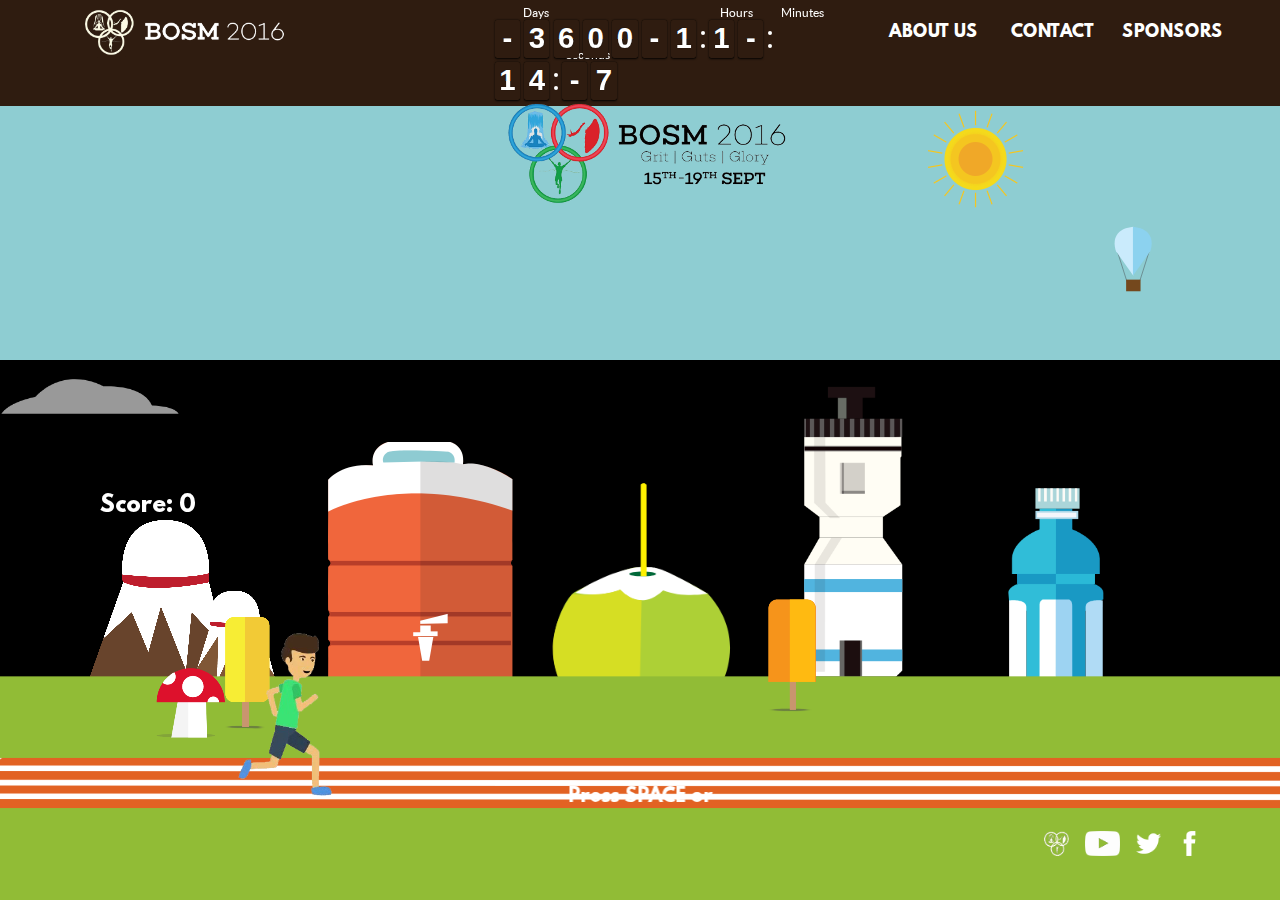
<file: index.html>
<html>

<head>
    <title>
        BOSM 2016 | GRIT GUTS GLORY | BITS Pilani
    </title>


    <meta name="description" content="With the last year's edition
    witnessing phenomenal participation from colleges both from India and abroad,
    the 31st edition guarantees excitement well supplemented by floodlit matches
    in the evening and the unbridled enthusiasm of the crowds for highly
    competitive track and off-track events, in the true spirit of sportsmanship
    and camaraderie. 15th September - 19th September. BOSM 2016. Come, battle it
    out, with grit and guts, in pursuit of glory.">
    <meta name="viewport" content="width=device-width">

    <meta name="robots" content="index, follow">
    <meta name="googlebot" content="index, follow">
    <meta http-equiv="content-language" content="EN">
    <meta name="copyright" content="Copyright © 2016 Department Of Visual Media, BITS Pilani">
    <meta name="author" content="Department Of Visual Media, BITS Pilani">
    <meta name="email" content="dvm@bits-bits.org">
    <meta name="rating" content="general">
    <meta name="distribution" content="Global">
    <meta name="revisit-after" content="2 days">

    <meta property="og:title" content="BOSM 2016 | International Sports Festival |BITS Pilani">
    <meta property="og:site_name" content="BOSM Intro">
    <meta property="ogx:url" content="http://www.bits-bosm.org/">
    <meta property="og:description" content="With the last year's edition
    witnessing phenomenal participation from colleges both from India and abroad,
    the 31st edition guarantees excitement well supplemented by floodlit matches
    in the evening and the unbridled enthusiasm of the crowds for highly
    competitive track and off-track events, in the true spirit of sportsmanship
    and camaraderie. 15th September - 19th September. BOSM 2016. Come, battle it
    out, with grit and guts, in pursuit of glory.">
    <meta property="og:image" content="http://www.bits-bosm.org/img/ogimage.png">
    <meta property="og:type" content="website">


    <link rel="stylesheet" href="./css/style.css">
    <link rel="stylesheet" href="./css/flipclock.css">
    <link rel="shortcut icon" href="./img/favicon.ico" />
    <script type="text/javascript" src="./js/phaser-arcade-physics.min.js"></script>
    <script src="./js/jquery.min.js"></script>
    <script type="text/javascript" src="./js/flipclock.min.js"></script>
</head>

<body  onload="loader()" >
    <div id="cover" class="cover">
        <img src="./img/loading.gif" id="loader" class="loader"/>
    </div>
    <div id="pageWrap">
        <div id="header">

            <div id="logoNav">
                <img id="logoWhite" src="./img/logoWhite.png">
            </div>
            <div id="countdown">
                <div id="clockWrap">
                    <div id="clock"></div>
                </div>
            </div>
            <div id="nav">
                <div id="about">
                    <p>ABOUT US</p>
                </div>
                <div id="contact">
                    <p>CONTACT</p>
                </div>
                <div id="sponsors">
                    <p>SPONSORS</p>
                </div>
            </div>


        </div>


        <div id="logoWrap">
            <img id="logo" src="./img/logo.png" alt="">
        </div>

        <img id="balloon" src="./img/balloon.svg" alt="">
        <div id="game">
        </div>
        <div id="bottomCover">
            <iframe id="fblike" src="https://www.facebook.com/plugins/like.php?href=https%3A%2F%2Fwww.facebook.com%2Fbosmbitspilani&amp;
            width=200&amp;layout=button_count&amp;action=like&amp;show_faces=false&amp;share=false&amp;
            height=21" scrolling="no" frameborder="0" id="fblike" allowTransparency="true"></iframe>

            <div id="social">
                <a href="http://bits-bosm.org/2015main" target="_blank"><img id="bosm15" src="./img/bosm15white.png" onmouseover="this.src='./img/bosm15c.png'" onmouseout="this.src='./img/bosm15white.png'"></a>
                <a href="http://www.youtube.com/user/bitsbosm" target="_blank"><img id="yout" src="./img/youtube32.png" onmouseover="this.src='./img/youtube32c.png'" onmouseout="this.src='./img/youtube32.png'"></a>
                <a href="https://twitter.com/BOSM_BITSPilani" target="_blank"><img id="twt" src="./img/twitter32.png" onmouseover="this.src='./img/twitter32c.png'" onmouseout="this.src='./img/twitter32.png'"></a>
                <a href="https://www.facebook.com/bosmbitspilani" target="_blank"><img id="fb" src="./img/facebook32.png" onmouseover="this.src='./img/facebook32c.png'" onmouseout="this.src='./img/facebook32.png'"></a>
            </div>

        </div>
        <img id="sun" src="./img/sun.png" alt="">

    </div>




    <div id="contentWrap">
        <div class="back"></div>
        <div class="centerDiv">
            <div class="close">X</div>
            <div id="headWrap">
                <div id="headTitle">

                </div>
            </div>
            <div class="textArea">
                <div class="textWrap">
                </div>
            </div>
        </div>
    </div>
    <!-- <img id="timer" src="./img/timer.svg" alt=""> -->
    <script>

         function loader()
        {
          $('#cover').css({"display":"none"});
        }


        // $("#contentWrap").hide();
        $("#about").click(function() {
            $("#headTitle").html("ABOUT US");
            $(".textWrap").html(' <h4 style="text-align:center;">"Courage is not the absence of fear. It is being afraid but being able to control that fear so that you are able to perform at your highest ability. That\'s what makes a champion."</h4> Because champions rise, champions fall, rise again, win it all. It is not about winning, it is about taking part and becoming your own potential.<br><br>The BITS Open Sports Meet, or BOSM, as all know it, is one of the largest student managed Sports fests of the country.<br>The four-day festival encompasses everything about sports.<br><br>Aimed at providing a platform to colleges from all over India to showcase their talents, promoting healthy competition, it gives attendees an opportunity to take part in a variety of sports and events.<br><br>With the last year\'s edition witnessing phenomenal participation from colleges both from India and abroad, the 31st edition guarantees excitement well supplemented by floodlit matches in the evening and the unbridled enthusiasm of the crowds for highly competitive track and off-track events, in the true spirit of sportsmanship and camaraderie.<br><br> 15th September - 19th September. BOSM 2016.<br><br>Come, battle it out, with grit and guts, in pursuit of glory.');
            $("#contentWrap").addClass('visible');
            $("#pageWrap").addClass('blur');
            $("#contentWrap .centerDiv").animate({
                top: '52%'
            }, 500);
        });

        $("#contact").click(function() {
            $("#headTitle").html("CONTACT");

            $("#contentWrap").addClass('visible');
            $(".textWrap").html('<ul class="subcategory"><li><b>For Correspondence and Registration</b><br>Karthik Maddipoti<br>+91-7240105158<br>pcr@bits-bosm.org</li><li><b>Sports Secretary</b><br>Zalak Shah<br>+91-8239823200<br>sportssecretary@bits-bosm.org</li></ul><ul class="subcategory"><li><b>For Scheduling and Events</b><br>Viraj Gandotra<br>+91-7728834719 <br>controls@bits-bosm.org</li><li><b>Joint Sports Secretary</b><br>Aditya Joshi<br>+91-9783099689<br>joshi@bits-bosm.org</li></ul><ul class="subcategory"><li><b>For Reception and Accommodation:</b><br>Shonhit Trehan<br>+91-8503855851<br>recnacc@bits-bosm.org</li><li><b>Joint Sports Secretary</b><br>Rushil Handa<br>+91-8107134586<br>rushil@bits-bosm.org </li></ul><ul class="subcategory"><li><b>For Sponsorship and Marketing</b><br>Arnav Anand<br>+91-9929014797<br>sponsorship@bits-bosm.org</li><li><b>Joint Sports Secretary</b><br>Malvika Paliwal<br>+91-7737801664<br>malvika@bits-bosm.org</li></ul><ul class="subcategory"><li><b>For Website Related Queries</b><br>webmaster@bits-bosm.org</li></ul>');
            $("#pageWrap").addClass('blur');
            $("#contentWrap .centerDiv").animate({
                top: '52%'
            }, 500);
        });



        $("#sponsors").click(function() {
            $("#headTitle").html("SPONSORS");

            $("#contentWrap").addClass('visible');
            $(".textWrap").html('<br><h4><a href="./bosm-brochure-2016.pdf" target="_blank">Click to view Brochure of BOSM 2016</a></h4><br><a href="./bosm-brochure-2016.pdf#page=23" target="_blank">Click to view Previous Sponsors</a>');
            $("#pageWrap").addClass('blur');
            $("#contentWrap .centerDiv").animate({
                top: '52%'
            }, 500);
        });
        $(".close,.back").click(function() {

            $(".centerDiv").animate({
                top: '50%',
            }, 500);
            setTimeout(function() {
                $("#contentWrap").removeClass('visible');
            }, 500);
            $("#pageWrap").removeClass('blur');

        })
    </script>

    <script src="./js/game.js"></script>
    <!-- <script src="./js/timer.js"></script> -->
    <script>
        var clock;

        $(document).ready(function() {
            var currentDate = new Date();
            var futureDate = new Date(2016, 8, 15);
            var diff = futureDate.getTime() / 1000 - currentDate.getTime() / 1000;
            clock = $('#clock').FlipClock(diff, {
                clockFace: 'DailyCounter',
                countdown: true
            });
        });

        setTimeout(function(){

        console.clear();

        console.log('%c  Developers: Partho Sarthi,Pulkit Aggarwal  ','background: #450f78; color: #fff');
        },2000);

        //Google analytics
        (function(i,s,o,g,r,a,m){i['GoogleAnalyticsObject']=r;i[r]=i[r]||function(){
        (i[r].q=i[r].q||[]).push(arguments)},i[r].l=1*new Date();a=s.createElement(o),
        m=s.getElementsByTagName(o)[0];a.async=1;a.src=g;m.parentNode.insertBefore(a,m)
        })(window,document,'script','https://www.google-analytics.com/analytics.js','ga');

        ga('create', 'UA-9546354-1', 'auto');
        ga('send', 'pageview');

        // $(document).bind("contextmenu",function(e) {
        //     e.preventDefault();
        // });
    </script>
</body>

</html>
</file>
<file: css/style.css>
@font-face {
    font-family: Lato;
    src: url(./Lato-Regular.ttf);
}
@font-face {
    font-family: League-Spartan;
    src: url(./leaguespartan-bold.ttf);
}
body {
    margin: 0;
    background-color: #8ECDD2;
    /* background-image: url(../img/ground.svg); */
    /* background-size:100vw 100vh; */
    
    overflow-x: hidden;
    background-repeat: no-repeat;
    /* background-origin: padding-box; */
    
    background-position: center top;
}
img {
    position: absolute;
    /* width:100%; */
}
a {
    text-decoration: none;
    color: black;
}
canvas {
    margin: 0;
}


.cover {    
            position: absolute;
            top: 0%;
            left: 0%;
            width: 100%;
            height: 100%;
            background-color: rgb(226,228,230);
            z-index:2001;
            text-align: center;
            
        }

.loader
{
    position: absolute;
    width: 500px;
    left: calc(50% - 250px);
    top:10%;
}

#header {
    /* background: url(../img/timer.svg);
	background-position: center top;
	background-size: cover; */
    
    position: absolute;
    /* display:inline; */
    
    z-index: 21;
    top: 0;
    left: 0;
    display: block;
    width: 100%;
    /* padding: 10px 20px; */
    
    margin: 0;
    padding: 0.7em 0;
    background: rgb(47, 28, 16);
    /* background-image:url(../img/screws.svg); */
    
    background-repeat: no-repeat;
    background-position: center center;
    /* background- */
    /* height:auto; */
}
#logoNav {
    position: absolute;
    left: 5em;
    top: 0px;
    margin: 3px 0;
    width: 213px;
}
#logoWhite {
    width: 100%;
    position: relative;
    float: left;
    /* margin: 0 auto; */
    
    display: block;
    /* padding-top:22px; */
}
#logoWrap {
    position: absolute;
    top: 10%;
    width: 100vw;
    left: 0;
}
#logo {
    position: relative;
    display: block;
    margin: 0 auto;
    left: 0;
    z-index: 100;
    width: 300px;
}
#pageWrap {
    transition: filter 0.4s;
    -webkit-transition: -webkit-filter 0.4s;
    -moz-transition: -moz-filter 0.4s;
    -o-transition: -o-filter 0.4s;
}
.blur {
    -webkit-filter: blur(1.1px);
}
#contentWrap {
    opacity: 0;
    top: 0;
    left: 0;
    display: block;
    z-index: 1000;
    /* position: absolute; */
    /* background:rgba(0,0,0,0.5); */
    
    height: 100%;
    /* 
	transition: all 0.2s;
	-webkit-transition: all 0.2s;
	-moz-transition: all 0.2s;
	-o-transition: all 0.2s; */
    /* position: ; */
}
.visible {
    opacity: 1 !important;
}
.back {
    position: absolute;
    top: 0;
    left: 0;
    z-index: 100;
    width: 100vw;
    height: 100vh;
    background: rgba(0, 0, 0, 0.5);
}
.centerDiv {
    position: relative;
    top: 50%;
    opacity: 0.9;
    transform: translateY(-50%);
    -webkit-transform: translateY(-50%);
    -moz-transform: translateY(-50%);
    -ms-transform: translateY(-50%);
    -o-transform: translateY(-50%);
    background: whitesmoke;
    width: 60%;
    height: 70%;
    margin: 0 auto;
    box-shadow: 0 0 20px 1px black;
    z-index: 100;
    /* overflow-y:scroll; */
}
#contentWrap p {
    z-index: 100;
}
#headWrap {
    height: 15%;
    width: 100%;
    background: rgb(221, 79, 78);
    /* #FF7273; */
}
#headTitle {
    display: block;
    position: relative;
    text-align: center;
    top: 33%;
    font-family: League-Spartan, sans-serif;
    color: white;
    font-size: 1.25em;
    /* text-shadow: 20px 10px 10px white; */
}
.close {
    cursor: pointer;
    position: absolute;
    font-family: Lato, sans-serif;
    color: white;
    font-weight: bold;
    top: -6%;
    /* font-size:1.15em; */
    
    right: 0.5%;
    text-shadow: 0 0 5px black;
}
.textArea {
    position: relative;
    overflow-y: scroll;
    height: 70%;
}
.textWrap {
    position: absolute;
    width: 85%;
    left: 8%;
    overflow: hidden;
    font-family: Lato, sans-serif;
    text-align: center;
}
.subcategory {
    list-style-type: none;
    margin-bottom: 10px;
    padding: 0;
}
.subcategory li {
    float: right;
    margin-right: 2%;
    width: 45%;
    margin-left: 3%;
    margin-bottom: 15px;
}
/* #textWrap h3{
	text-align:center;
}

#textWrap p{
	text-align:left;
} */

#nav {
    position: absolute;
    top: 0;
    padding: 0em 0;
    right: 3em;
    margin: 0;
    height: 100%;
    width: 28%;
}
#nav div {
    cursor: pointer;
    display: inline;
    /* border-radius:2px; */
    
    float: left;
    font-family: League-Spartan, sans-serif;
    color: white;
    vertical-align: middle;
    /* padding:0.2em 1em; */
    
    margin: 14px 0;
    transition: background 0.3s, color 0.3s;
    width: 33.33%;
    text-align: center;
}
#nav div p {
    margin: 8.5px 5px;
}
#nav div:hover {
    background: white;
    color: rgb(47, 28, 16);
    /* box-shadow:0 0 5px 2px rgb(47, 28, 16) inset ; */
}
#countdown {
    width: 100vw;
}
#clockWrap {
    width: 50%;
    margin: 0 auto;
}
#clock {
    /* display:block; */
    /* 
	width:0vw;
	position: relative; */
    
    margin: 0 auto;
    zoom: 0.42;
    top: 17px;
    width: 700.930053710938px;
    /* margin:0 auto; */
    /* left:9%; */
    /* background:#333; */
}
/* #countdown canvas{
	width:180px;
	background:url(../img/screws.svg);
	padding: 0 3px;
	display:block;
	position: relative;
	margin:0 auto;
} */

#game {
    position: absolute;
    bottom: 10%;
    left: 0;
    width: 100vw;
    height: auto;
    z-index: 10;
}
#bottomCover {
    position: absolute;
    bottom: 0;
    width: 100vw;
    height: 16%;
    background: #91BC36;
    /* z-index:-1; */
}
/* 

 #timer{
	width:100vw;
	top:-1%;
	left:0;
	z-index:20;
} 
 */

#sun {
    right: 20%;
    top: 12%;
    /* width: 8%; */
    z-index: 20;
    transform-origin: 50% 50%;
    -webkit-transform-origin: 50% 50%;
    -moz-transform-origin: 50% 50%;
    -o-transform-origin: 50% 50%;
    -ms-transform-origin: 50% 50%;
    -ms-animation: rotate 20s linear infinite;
    -webkit-animation: rotate 20s linear infinite;
    -moz-animation: rotate 20s linear infinite;
    -o-animation: rotate 20s linear infinite;
    animation: rotate 20s linear infinite;
    -ms-animation: rotate 20s linear infinite;
}
.lowerZ {
    ;
}
@keyframes rotate {
    0% {
        transform: rotate(0deg);
    }
    100% {
        transform: rotate(360deg);
    }
}
@-webkit-keyframes rotate {
    0% {
        -webkit-transform: rotate(0deg);
    }
    100% {
        -webkit-transform: rotate(360deg);
    }
}
@-moz-keyframes rotate {
    0% {
        -moz-transform: rotate(0deg);
    }
    100% {
        -moz-transform: rotate(360deg);
    }
}
@-o-keyframes rotate {
    0% {
        -o-transform: rotate(0deg);
    }
    100% {
        -o-transform: rotate(360deg);
    }
}
@-ms-keyframes rotate {
    0% {
        -ms-transform: rotate(0deg);
    }
    100% {
        -ms-transform: rotate(360deg);
    }
}
#balloon {
    width: 3%;
    right: 10%;
    top: 25%;
    z-index: 50;
}
.textArea::-webkit-scrollbar {
    width: 5px;
    height: 5px;
}
.textArea::-webkit-scrollbar-button {
    width: 19px;
    height: 19px;
}
.textArea::-webkit-scrollbar-thumb {
    background: #dd4f4e;
    border: 0px none #ffffff;
    /* border-radius: 87px; */
}
.textArea::-webkit-scrollbar-thumb:hover {
    background: #ffffff;
}
.textArea::-webkit-scrollbar-thumb:active {
    background: #000000;
}
.textArea::-webkit-scrollbar-track {
    background: #f8eded;
    border: 0px none #ffffff;
    /* border-radius: 13px; */
}
.textArea::-webkit-scrollbar-track:hover {
    background: #666666;
}
.textArea::-webkit-scrollbar-track:active {
    background: #333333;
}
.textArea::-webkit-scrollbar-corner {
    background: transparent;
}
#fblike {
    position: relative;
    /* bottom: 18px; */
    
    z-index: 20;
    width: 85px;
    height: 21px;
    float: left;
    left: 5%;
    top: 53%;
}
#social {
    width: 180px;
    position: relative;
    right: 5%;
    float: right;
    height: 40px;
    top: 52%;
}
#social img {
    float: left;
    position: relative !important;
    z-index: 100;
    margin: 0 8px;
    height: 25px;
    -webkit-transition: -webkit-transform 0.8s;
    transition: transform 0.8s;
}
#social img:hover {
    -webkit-transform: scale(1.1, 1.1);
    transform: scale(1.1, 1.1);
}
@media screen and (max-width: 940px) {
    #header {
        background-position: 50% -20%;
    }
    #nav {
        position: relative;
        right: 0;
        left: 10%;
        width: 80%;
    }
    #logoNav {
        display: none;
    }
    #sun {
        top: 23%;
        width: 68px;
        height: auto;
    }
    #balloon {
        width: 27px;
        height: auto;
    }
    #logoWrap {
        top: 20%;
        width: 100vw;
        left: 0;
    }
    #logo {
        position: relative;
        display: block;
        margin: 0 auto;
        left: 0;
    }
}
@media screen and (max-width: 500px) {
    .subcategory li {
        width: 94%;
        margin-right: 3%;
        margin-left: 3%;
    }
    #sun {
        top: 21%;
        right: 13%;
    }
    #balloon {
        top: 35%;
    }
}
@media screen and (max-width: 700px) {
    #sun {
        display: none;
    }
}
@media screen and (max-width: 550px) {
    #clock {
        zoom: 0.3;
    }
}
@media screen and (max-width: 350px) {
    #nav div {
        font-size: 13px;
    }
}

@media screen and (max-width: 700px) {
    #logo{
        width:30%;
    }
}

@media screen and (max-width: 400px) {
    #logo{
        width:40%;
    }

    .centerDiv{
        width:85%;
    }
}
</file>
<file: css/flipclock.css>
/* Get the bourbon mixin from http://bourbon.io */
/* Reset */
.flip-clock-wrapper * {
    -webkit-box-sizing: border-box;
    -moz-box-sizing: border-box;
    -ms-box-sizing: border-box;
    -o-box-sizing: border-box;
    box-sizing: border-box;
    -webkit-backface-visibility: hidden;
    -moz-backface-visibility: hidden;
    -ms-backface-visibility: hidden;
    -o-backface-visibility: hidden;
    backface-visibility: hidden;
}

.flip-clock-wrapper a {
  cursor: pointer;
  text-decoration: none;
  color: #ccc; }

.flip-clock-wrapper a:hover {
  color: #fff; }

.flip-clock-wrapper ul {
  list-style: none; }

.flip-clock-wrapper.clearfix:before,
.flip-clock-wrapper.clearfix:after {
  content: " ";
  display: table; }

.flip-clock-wrapper.clearfix:after {
  clear: both; }

.flip-clock-wrapper.clearfix {
  *zoom: 1; }

/* Main */
.flip-clock-wrapper {
  font: normal 11px "Helvetica Neue", Helvetica, sans-serif;
  -webkit-user-select: none; }

.flip-clock-meridium {
  background: none !important;
  box-shadow: 0 0 0 !important;
  font-size: 36px !important; }

.flip-clock-meridium a { color: #313333; }

.flip-clock-wrapper {
  text-align: center;
  position: relative;
  width: 100%;
  margin: 1em;
}

.flip-clock-wrapper:before,
.flip-clock-wrapper:after {
    content: " "; /* 1 */
    display: table; /* 2 */
}
.flip-clock-wrapper:after {
    clear: both;
}

/* Skeleton */
.flip-clock-wrapper ul {
  position: relative;
  float: left;
  margin: 5px;
  width: 60px;
  height: 90px;
  font-size: 80px;
  font-weight: bold;
  line-height: 87px;
  border-radius: 6px;
  background: #000;
}

.flip-clock-wrapper ul li {
  z-index: 1;
  position: absolute;
  left: 0;
  top: 0;
  width: 100%;
  height: 100%;
  line-height: 87px;
  text-decoration: none !important;
}

.flip-clock-wrapper ul li:first-child {
  z-index: 2; }

.flip-clock-wrapper ul li a {
  display: block;
  height: 100%;
  -webkit-perspective: 200px;
  -moz-perspective: 200px;
  perspective: 200px;
  margin: 0 !important;
  overflow: visible !important;
  cursor: default !important; }

.flip-clock-wrapper ul li a div {
  z-index: 1;
  position: absolute;
  left: 0;
  width: 100%;
  height: 50%;
  font-size: 80px;
  overflow: hidden; 
  outline: 1px solid transparent; }

.flip-clock-wrapper ul li a div .shadow {
  position: absolute;
  width: 100%;
  height: 100%;
  z-index: 2; }

.flip-clock-wrapper ul li a div.up {
  -webkit-transform-origin: 50% 100%;
  -moz-transform-origin: 50% 100%;
  -ms-transform-origin: 50% 100%;
  -o-transform-origin: 50% 100%;
  transform-origin: 50% 100%;
  top: 0; }

.flip-clock-wrapper ul li a div.up:after {
  content: "";
  position: absolute;
  top: 44px;
  left: 0;
  z-index: 5;
  width: 100%;
  height: 3px;
  background-color: #000;
  background-color: rgba(0, 0, 0, 0.4); }

.flip-clock-wrapper ul li a div.down {
  -webkit-transform-origin: 50% 0;
  -moz-transform-origin: 50% 0;
  -ms-transform-origin: 50% 0;
  -o-transform-origin: 50% 0;
  transform-origin: 50% 0;
  bottom: 0;
  border-bottom-left-radius: 6px;
  border-bottom-right-radius: 6px;
}

.flip-clock-wrapper ul li a div div.inn {
  position: absolute;
  left: 0;
  z-index: 1;
  width: 100%;
  height: 200%;
  color: white;
  text-shadow: 0 1px 2px #000;
  text-align: center;
  background-color: rgb(47, 28, 16);
  border-radius: 6px;
  font-size: 70px; }

.flip-clock-wrapper ul li a div.up div.inn {
  top: 0; }

.flip-clock-wrapper ul li a div.down div.inn {
  bottom: 0; }

/* PLAY */
.flip-clock-wrapper ul.play li.flip-clock-before {
  z-index: 3; }

.flip-clock-wrapper .flip {   box-shadow: 0 2px 5px rgba(0, 0, 0, 0.9); }

.flip-clock-wrapper ul.play li.flip-clock-active {
  -webkit-animation: asd 0.5s 0.5s linear both;
  -moz-animation: asd 0.5s 0.5s linear both;
  animation: asd 0.5s 0.5s linear both;
  z-index: 5; }

.flip-clock-divider {
  float: left;
  display: inline-block;
  position: relative;
  width: 20px;
  height: 100px; }

.flip-clock-divider:first-child {
  width: 0; }

.flip-clock-dot {
  display: block;
  background: white;
  width: 10px;
  height: 10px;
  position: absolute;
  border-radius: 50%;
  /* box-shadow: 0 0 5px rgba(0, 0, 0, 0.5); */
  left: 5px; }

.flip-clock-divider .flip-clock-label {
  position: absolute;
  top: -1.1em;
  right: -86px;
  font-size:28px;
  color: white;
  font-family:Lato,sans-serif;
  text-shadow: none; }
.flip-clock-divider.days .flip-clock-label {
  right: -135px; }

  .flip-clock-divider.hours .flip-clock-label {
  right: -110px; }

.flip-clock-divider.minutes .flip-clock-label {
  right: -120px; }

.flip-clock-divider.seconds .flip-clock-label {
  right: -120px; }


.flip-clock-dot.top {
  top: 30px; }

.flip-clock-dot.bottom {
  bottom: 30px; }

@-webkit-keyframes asd {
  0% {
    z-index: 2; }

  20% {
    z-index: 4; }

  100% {
    z-index: 4; } }

@-moz-keyframes asd {
  0% {
    z-index: 2; }

  20% {
    z-index: 4; }

  100% {
    z-index: 4; } }

@-o-keyframes asd {
  0% {
    z-index: 2; }

  20% {
    z-index: 4; }

  100% {
    z-index: 4; } }

@keyframes asd {
  0% {
    z-index: 2; }

  20% {
    z-index: 4; }

  100% {
    z-index: 4; } }

.flip-clock-wrapper ul.play li.flip-clock-active .down {
  z-index: 2;
  -webkit-animation: turn 0.5s 0.5s linear both;
  -moz-animation: turn 0.5s 0.5s linear both;
  animation: turn 0.5s 0.5s linear both; }

@-webkit-keyframes turn {
  0% {
    -webkit-transform: rotateX(90deg); }

  100% {
    -webkit-transform: rotateX(0deg); } }

@-moz-keyframes turn {
  0% {
    -moz-transform: rotateX(90deg); }

  100% {
    -moz-transform: rotateX(0deg); } }

@-o-keyframes turn {
  0% {
    -o-transform: rotateX(90deg); }

  100% {
    -o-transform: rotateX(0deg); } }

@keyframes turn {
  0% {
    transform: rotateX(90deg); }

  100% {
    transform: rotateX(0deg); } }

.flip-clock-wrapper ul.play li.flip-clock-before .up {
  z-index: 2;
  -webkit-animation: turn2 0.5s linear both;
  -moz-animation: turn2 0.5s linear both;
  animation: turn2 0.5s linear both; }

@-webkit-keyframes turn2 {
  0% {
    -webkit-transform: rotateX(0deg); }

  100% {
    -webkit-transform: rotateX(-90deg); } }

@-moz-keyframes turn2 {
  0% {
    -moz-transform: rotateX(0deg); }

  100% {
    -moz-transform: rotateX(-90deg); } }

@-o-keyframes turn2 {
  0% {
    -o-transform: rotateX(0deg); }

  100% {
    -o-transform: rotateX(-90deg); } }

@keyframes turn2 {
  0% {
    transform: rotateX(0deg); }

  100% {
    transform: rotateX(-90deg); } }

.flip-clock-wrapper ul li.flip-clock-active {
  z-index: 3; }

/* SHADOW */
.flip-clock-wrapper ul.play li.flip-clock-before .up .shadow {
  background: -moz-linear-gradient(top, rgba(0, 0, 0, 0.1) 0%, black 100%);
  background: -webkit-gradient(linear, left top, left bottom, color-stop(0%, rgba(0, 0, 0, 0.1)), color-stop(100%, black));
  background: linear, top, rgba(0, 0, 0, 0.1) 0%, black 100%;
  background: -o-linear-gradient(top, rgba(0, 0, 0, 0.1) 0%, black 100%);
  background: -ms-linear-gradient(top, rgba(0, 0, 0, 0.1) 0%, black 100%);
  background: linear, to bottom, rgba(0, 0, 0, 0.1) 0%, black 100%;
  -webkit-animation: show 0.5s linear both;
  -moz-animation: show 0.5s linear both;
  animation: show 0.5s linear both; }

.flip-clock-wrapper ul.play li.flip-clock-active .up .shadow {
  background: -moz-linear-gradient(top, rgba(0, 0, 0, 0.1) 0%, black 100%);
  background: -webkit-gradient(linear, left top, left bottom, color-stop(0%, rgba(0, 0, 0, 0.1)), color-stop(100%, black));
  background: linear, top, rgba(0, 0, 0, 0.1) 0%, black 100%;
  background: -o-linear-gradient(top, rgba(0, 0, 0, 0.1) 0%, black 100%);
  background: -ms-linear-gradient(top, rgba(0, 0, 0, 0.1) 0%, black 100%);
  background: linear, to bottom, rgba(0, 0, 0, 0.1) 0%, black 100%;
  -webkit-animation: hide 0.5s 0.3s linear both;
  -moz-animation: hide 0.5s 0.3s linear both;
  animation: hide 0.5s 0.3s linear both; }

/*DOWN*/
.flip-clock-wrapper ul.play li.flip-clock-before .down .shadow {
  background: -moz-linear-gradient(top, black 0%, rgba(0, 0, 0, 0.1) 100%);
  background: -webkit-gradient(linear, left top, left bottom, color-stop(0%, black), color-stop(100%, rgba(0, 0, 0, 0.1)));
  background: linear, top, black 0%, rgba(0, 0, 0, 0.1) 100%;
  background: -o-linear-gradient(top, black 0%, rgba(0, 0, 0, 0.1) 100%);
  background: -ms-linear-gradient(top, black 0%, rgba(0, 0, 0, 0.1) 100%);
  background: linear, to bottom, black 0%, rgba(0, 0, 0, 0.1) 100%;
  -webkit-animation: show 0.5s linear both;
  -moz-animation: show 0.5s linear both;
  animation: show 0.5s linear both; }

.flip-clock-wrapper ul.play li.flip-clock-active .down .shadow {
  background: -moz-linear-gradient(top, black 0%, rgba(0, 0, 0, 0.1) 100%);
  background: -webkit-gradient(linear, left top, left bottom, color-stop(0%, black), color-stop(100%, rgba(0, 0, 0, 0.1)));
  background: linear, top, black 0%, rgba(0, 0, 0, 0.1) 100%;
  background: -o-linear-gradient(top, black 0%, rgba(0, 0, 0, 0.1) 100%);
  background: -ms-linear-gradient(top, black 0%, rgba(0, 0, 0, 0.1) 100%);
  background: linear, to bottom, black 0%, rgba(0, 0, 0, 0.1) 100%;
  -webkit-animation: hide 0.5s 0.3s linear both;
  -moz-animation: hide 0.5s 0.3s linear both;
  animation: hide 0.5s 0.2s linear both; }

@-webkit-keyframes show {
  0% {
    opacity: 0; }

  100% {
    opacity: 1; } }

@-moz-keyframes show {
  0% {
    opacity: 0; }

  100% {
    opacity: 1; } }

@-o-keyframes show {
  0% {
    opacity: 0; }

  100% {
    opacity: 1; } }

@keyframes show {
  0% {
    opacity: 0; }

  100% {
    opacity: 1; } }

@-webkit-keyframes hide {
  0% {
    opacity: 1; }

  100% {
    opacity: 0; } }

@-moz-keyframes hide {
  0% {
    opacity: 1; }

  100% {
    opacity: 0; } }

@-o-keyframes hide {
  0% {
    opacity: 1; }

  100% {
    opacity: 0; } }

@keyframes hide {
  0% {
    opacity: 1; }

  100% {
    opacity: 0; } }
</file>
